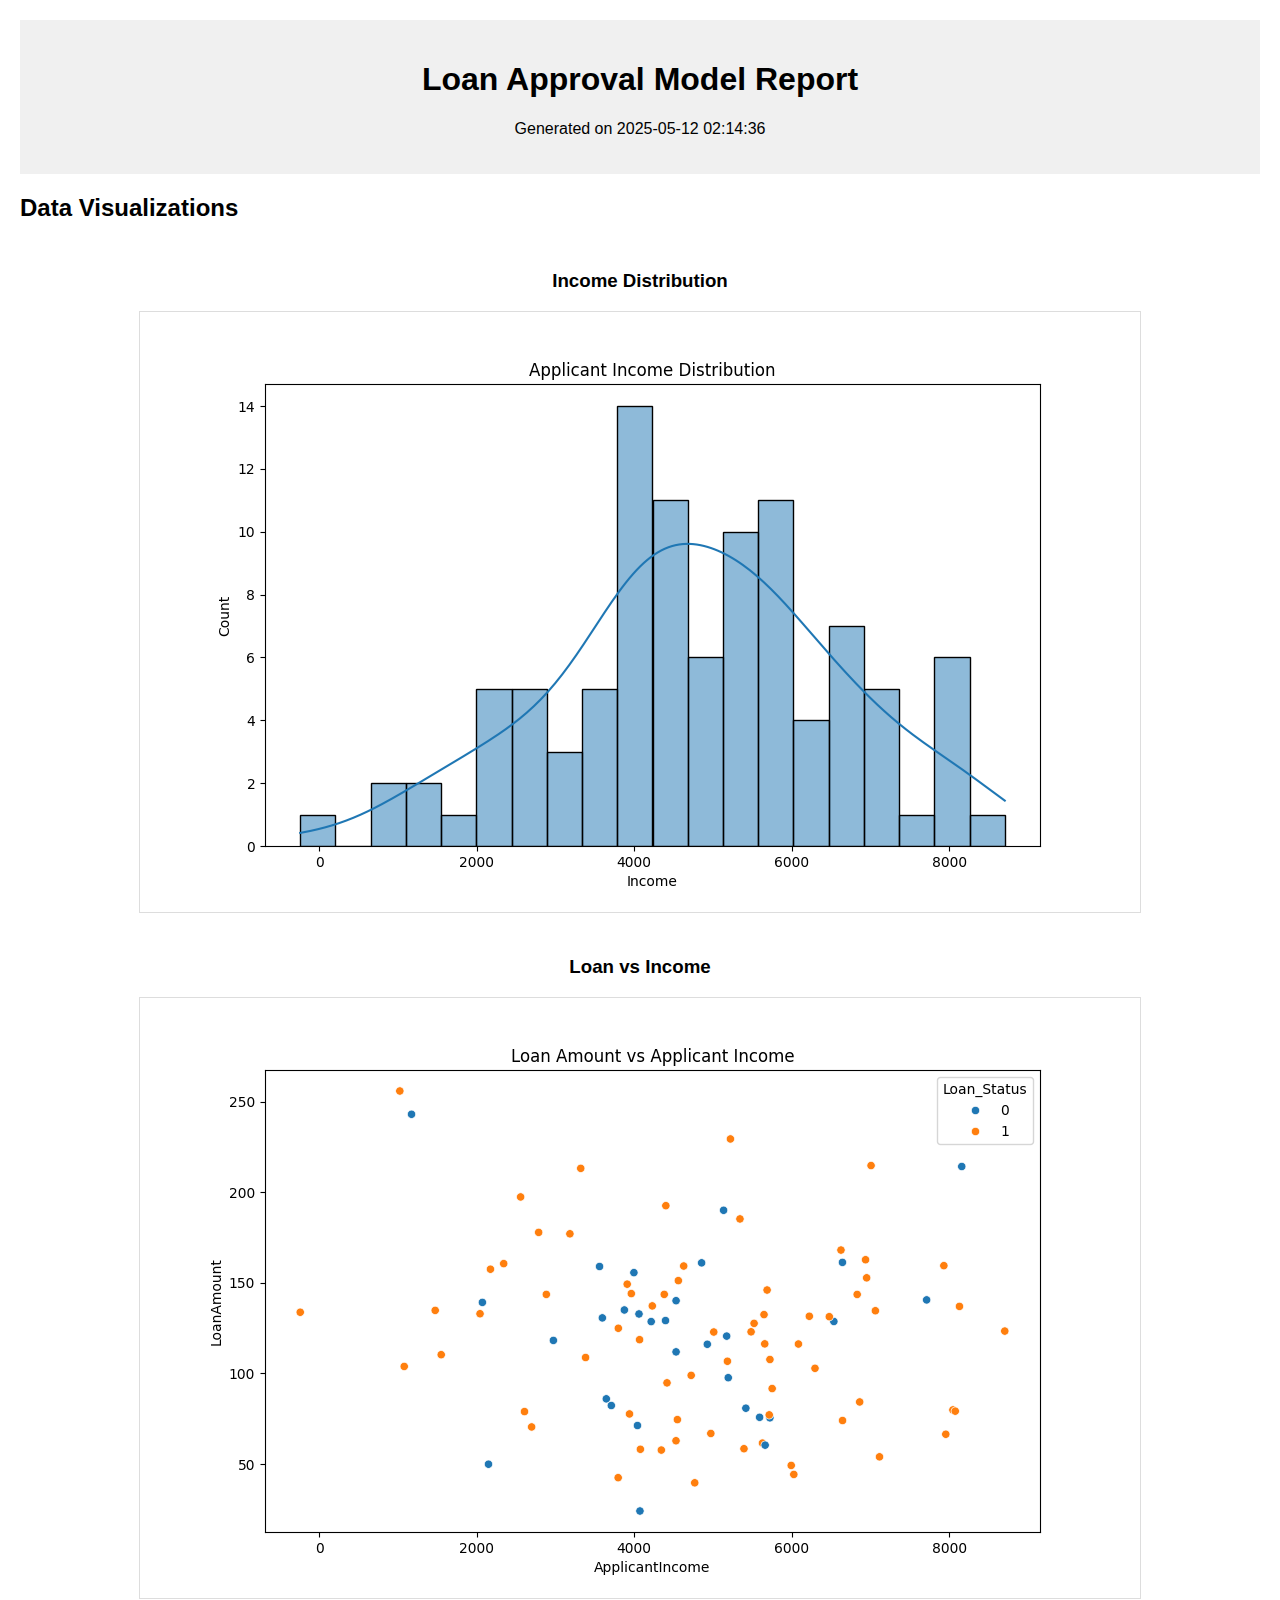
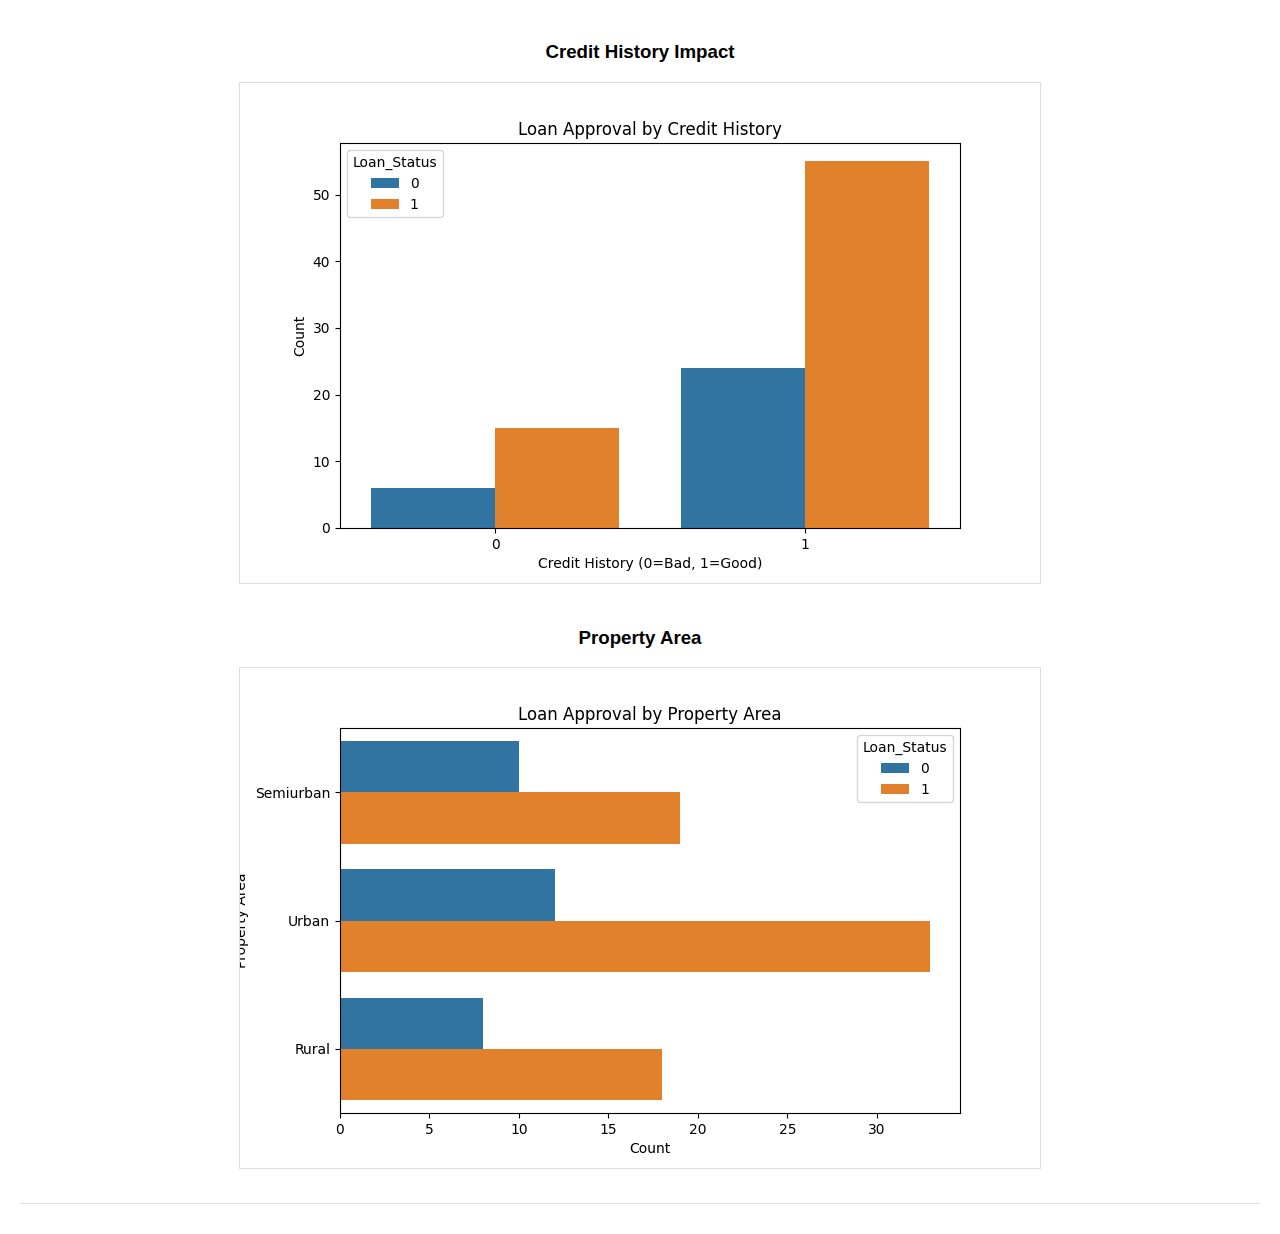
<file: static/visualizations/model_report.html>
<!DOCTYPE html>
<html>
<head>
    <title>Loan Approval Model Report</title>
    <style>
        body { font-family: Arial, sans-serif; margin: 20px; }
        .header { background-color: #f0f0f0; padding: 20px; text-align: center; }
        .section { margin-bottom: 30px; border-bottom: 1px solid #ddd; padding-bottom: 20px; }
        .plot-container { display: flex; flex-wrap: wrap; justify-content: space-around; }
        .plot { margin: 10px; text-align: center; }
        .plot img { max-width: 100%; height: auto; border: 1px solid #ddd; }
    </style>
</head>
<body>
    <div class="header">
        <h1>Loan Approval Model Report</h1>
        <p>Generated on 2025-05-12 02:14:36</p>
    </div>
    
    <div class="section">
        <h2>Data Visualizations</h2>
        <div class="plot-container">
            <div class="plot">
                <h3>Income Distribution</h3>
                <img src="income_distribution.png">
            </div>
            <div class="plot">
                <h3>Loan vs Income</h3>
                <img src="loan_vs_income.png">
            </div>
            <div class="plot">
                <h3>Credit History Impact</h3>
                <img src="credit_impact.png">
            </div>
            <div class="plot">
                <h3>Property Area</h3>
                <img src="property_area.png">
            </div>
        </div>
    </div>
</body>
</html>
</file>
